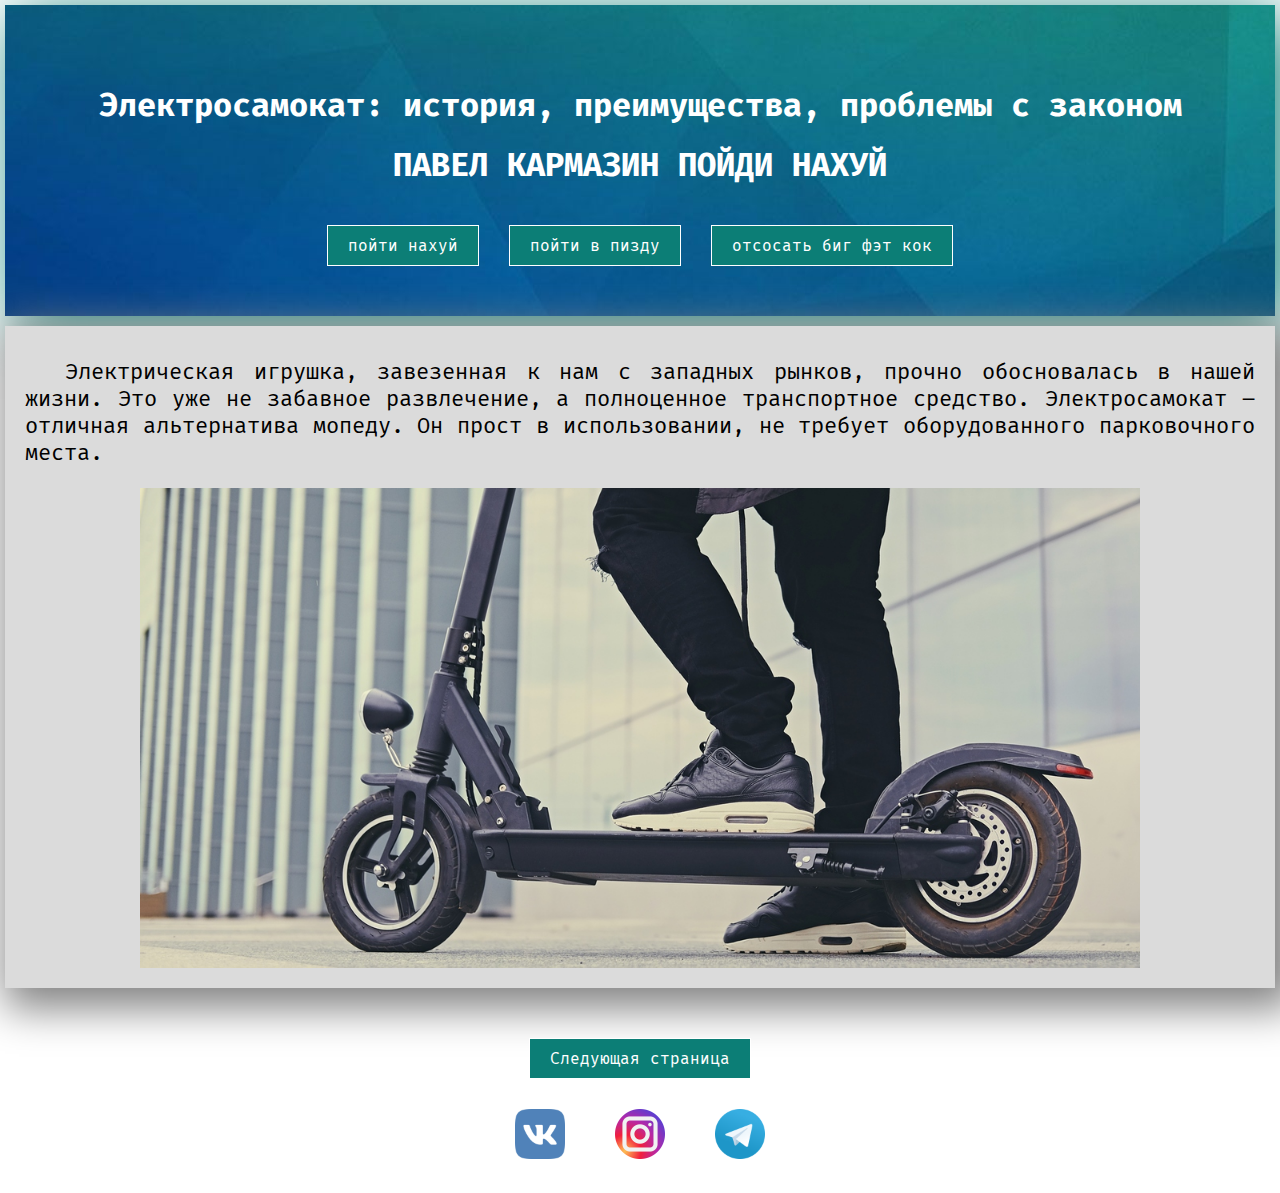
<file: index.html>
<!DOCTYPE html>
<html lang="ru">
<head>
    <meta charset="UTF-8">
    <title>Электросамокат: самое интересное</title>
    <link rel="stylesheet" href="Style/styleIndex.css">
</head>
<body>
    <header>
        <h1>Электросамокат: история, преимущества, проблемы с законом</h1>
        <h1>ПАВЕЛ КАРМАЗИН ПОЙДИ НАХУЙ</h1>
        <nav>
            <a href = "history.html" class="btn">пойти нахуй</a>
            <a href = "advantages.html" class="btn">пойти в пизду</a>
            <a href = "stories.html" class="btn">отсосать биг фэт кок</a>
        </nav>
    </header>
    <main>
       <article>
            <p>Электрическая игрушка, завезенная к нам с западных рынков, прочно обосновалась в нашей жизни. Это уже не забавное развлечение, а полноценное транспортное средство. Электросамокат – отличная альтернатива мопеду. Он прост в использовании, не требует оборудованного парковочного места.</p>
           <div class="imgIndex"></div>
        </article>
    </main>
    <footer>
        <a class = "btn" href="history.html">Следующая страница</a>
        <br>
        <a class = "vk icon" href = "https://vk.com/"></a>
        <a class = "inst icon" href = "https://www.instagram.com/"></a>
        <a class = "tlg icon" href = "https://tlgrm.ru/"></a>
    </footer>
</body>
</html>
</file>
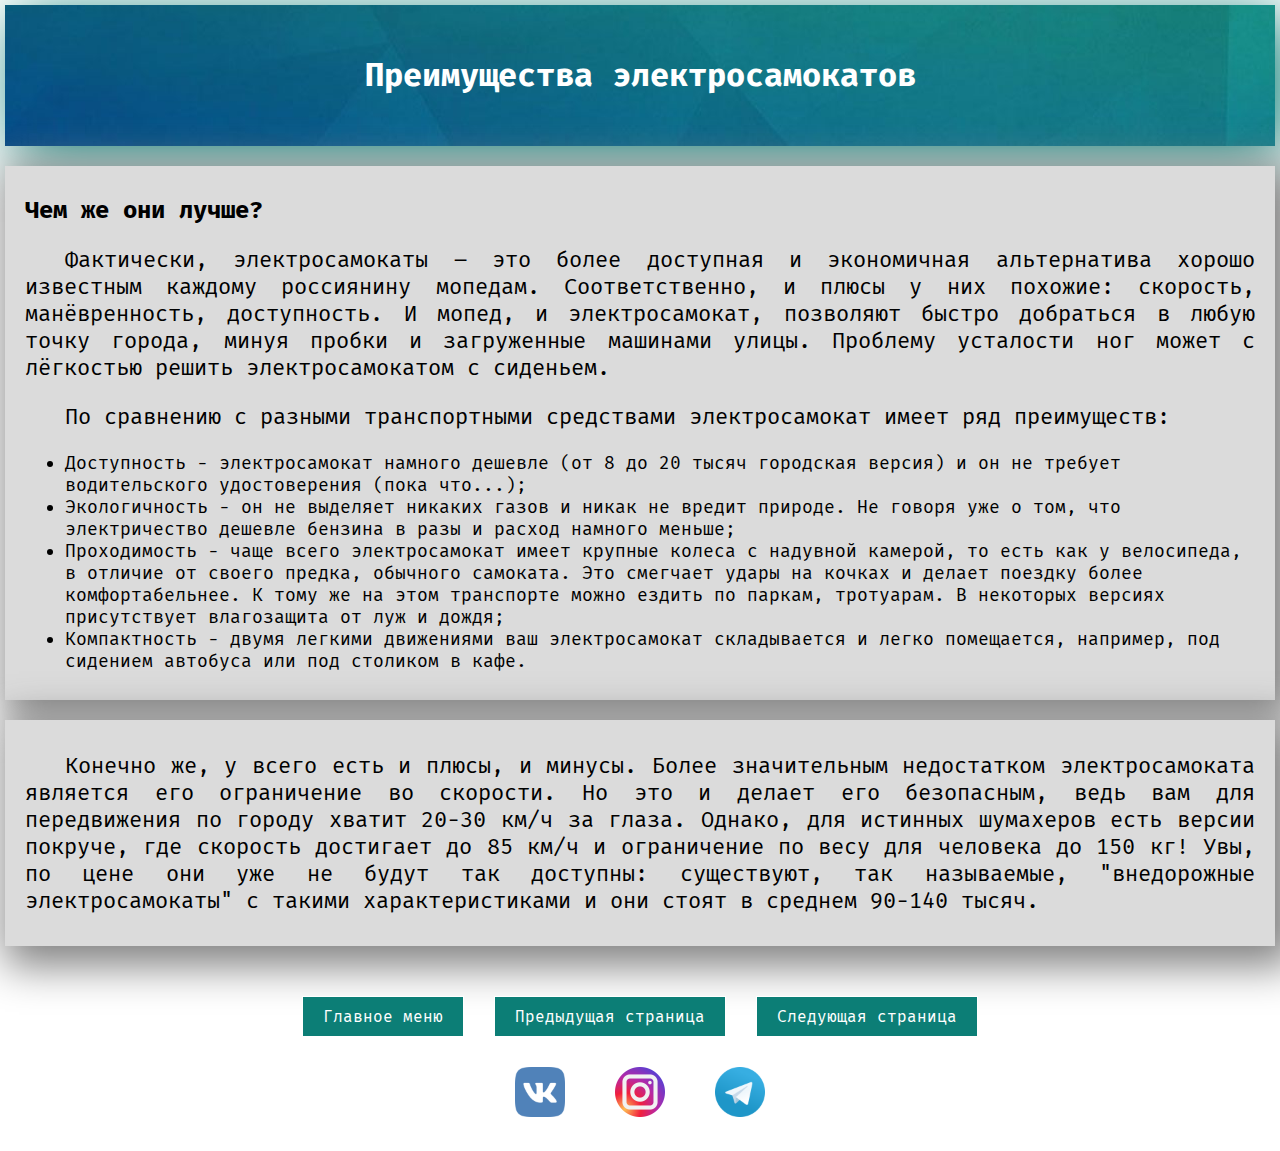
<file: advantages.html>
<!DOCTYPE html>
<html lang="ru">
<head>
    <meta charset="UTF-8">
    <title>Электросамокат: самое интересное</title>
    <link rel="stylesheet" href="Style/styleAdvantages.css">
</head>
<body>
    <header>
        <h1>Преимущества электросамокатов</h1>
    </header>
    <main>
        <article>
           <h2>Чем же они лучше?</h2>
            <p>
                Фактически, электросамокаты – это более доступная и экономичная альтернатива хорошо известным каждому россиянину мопедам. Соответственно, и плюсы у них похожие: скорость, манёвренность, доступность. И мопед, и электросамокат, позволяют быстро добраться в любую точку города, минуя пробки и загруженные машинами улицы. Проблему усталости ног может с лёгкостью решить электросамокатом с сиденьем.
            </p>
            <p>
                По сравнению с разными транспортными средствами электросамокат имеет ряд преимуществ:
            </p>
            <ul>
                <li>Доступность - электросамокат намного дешевле (от 8 до 20 тысяч городская версия) и он не требует водительского удостоверения (пока что...);</li>
                <li>Экологичность - он не выделяет никаких газов и никак не вредит природе. Не говоря уже о том, что электричество дешевле бензина в разы и расход намного меньше;</li>
                <li>Проходимость - чаще всего электросамокат имеет крупные колеса с надувной камерой, то есть как у велосипеда, в отличие от своего предка, обычного самоката. Это смегчает удары на кочках и делает поездку более комфортабельнее. К тому же на этом транспорте можно ездить по паркам, тротуарам. В некоторых версиях присутствует влагозащита от луж и дождя;</li>
                <li>Компактность - двумя легкими движениями ваш электросамокат складывается и легко помещается, например, под сидением автобуса или под столиком в кафе.</li>
            </ul>
            <div class = "imageAdvantages1"></div>
        </article>
        <article>
            <p>
                Конечно же, у всего есть и плюсы, и минусы. Более значительным недостатком электросамоката является его ограничение во скорости. Но это и делает его безопасным, ведь вам для передвижения по городу хватит 20-30 км/ч за глаза. Однако, для истинных шумахеров есть версии покруче, где скорость достигает до 85 км/ч и ограничение по весу для человека до 150 кг! Увы, по цене они уже не будут так доступны: существуют, так называемые, "внедорожные электросамокаты" с такими характеристиками и они стоят в среднем 90-140 тысяч.
            </p>
            <div class = "imageAdvantages1"></div>
        </article>
    </main>
    <footer>
        <a class = "btn" href="index.html">Главное меню</a>
        <a class = "btn" href="history.html">Предыдущая страница</a>
        <a class = "btn" href="stories.html">Следующая страница</a>
        <br>
        <a class = "vk icon" href = "https://vk.com/"></a>
        <a class = "inst icon" href = "https://www.instagram.com/"></a>
        <a class = "tlg icon" href = "https://tlgrm.ru/"></a>
    </footer>
</body>
</html>
</file>
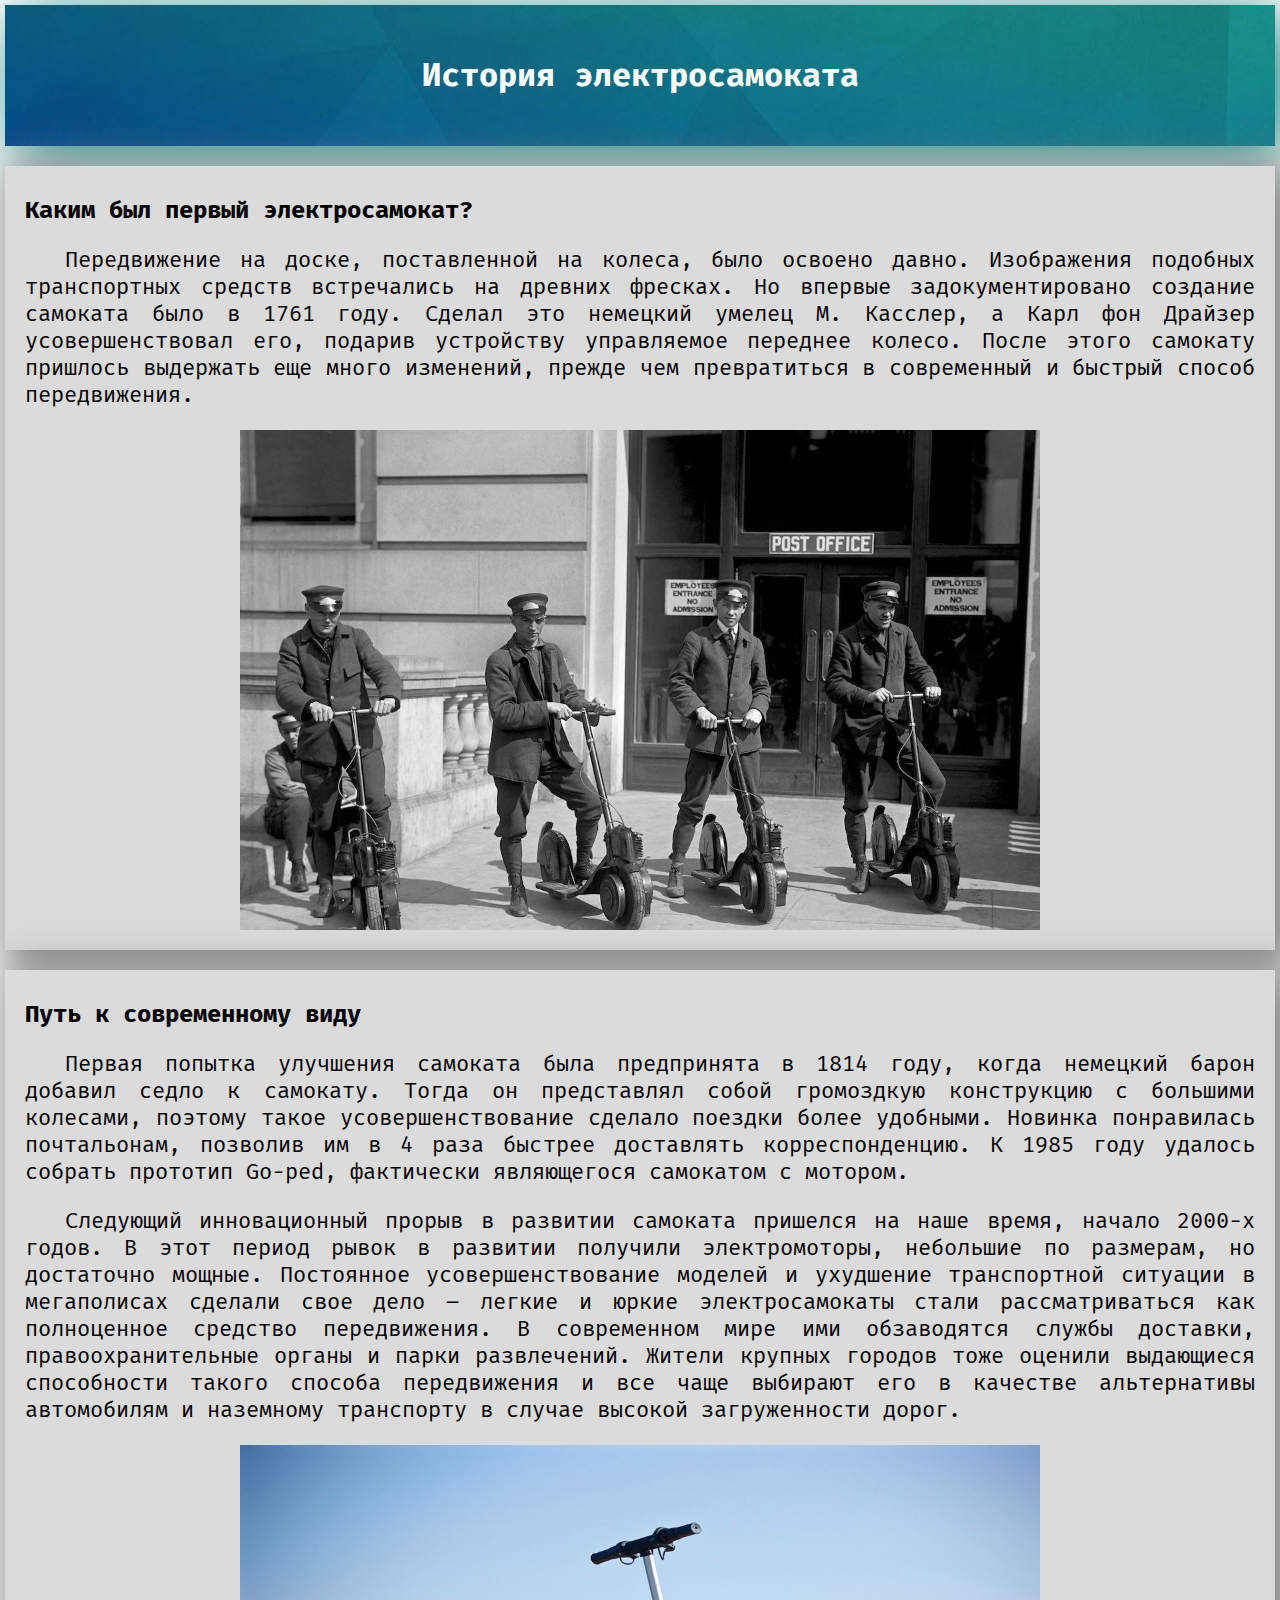
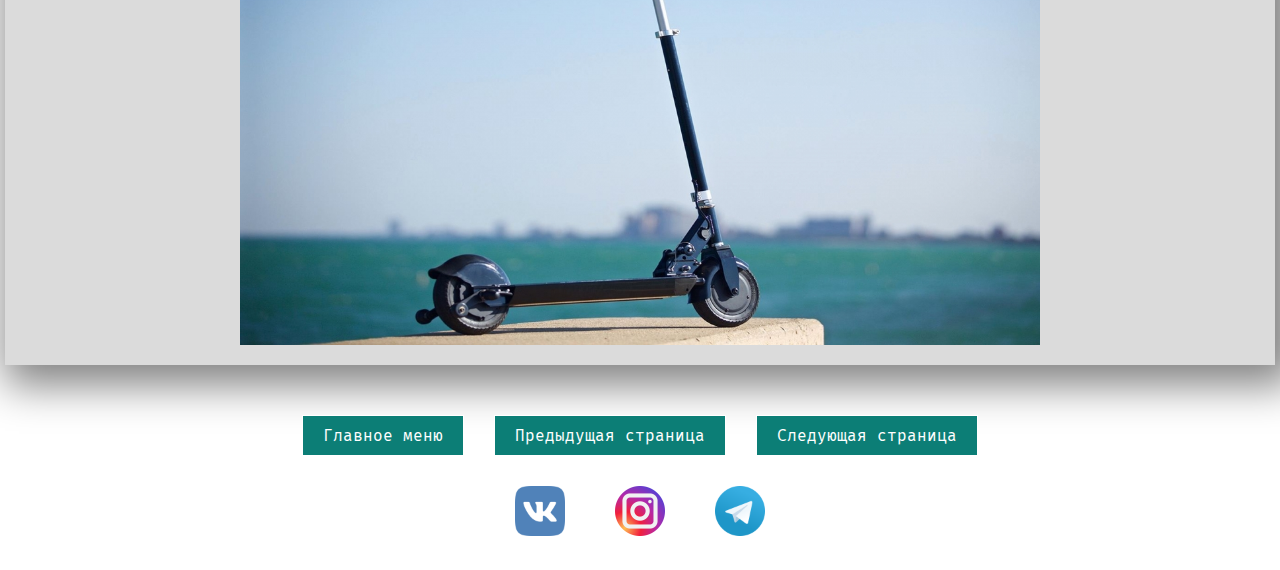
<file: history.html>
<!DOCTYPE html>
<html lang="ru">
<head>
    <meta charset="UTF-8">
    <title>Электросамокат: самое интересное</title>
    <link rel="stylesheet" href="Style/styleHistory.css">
</head>
<body>
    <header>
        <h1>История электросамоката</h1>
    </header>
    <main>
        <article>
           <h2>Каким был первый электросамокат?</h2>
            <p>
                Передвижение на доске, поставленной на колеса, было освоено давно. Изображения подобных транспортных средств встречались на древних фресках. Но впервые задокументировано создание самоката было в 1761 году. Сделал это немецкий умелец М. Касслер, а Карл фон Драйзер усовершенствовал его, подарив устройству управляемое переднее колесо. После этого самокату пришлось выдержать еще много изменений, прежде чем превратиться в современный и быстрый способ передвижения.
            </p>
            <div class = "imgHistory1"></div>
        </article>
        <article>
           <h2>Путь к современному виду</h2>
            <p>
                Первая попытка улучшения самоката была предпринята в 1814 году, когда немецкий барон добавил седло к самокату. Тогда он представлял собой громоздкую конструкцию с большими колесами, поэтому такое усовершенствование сделало поездки более удобными. Новинка понравилась почтальонам, позволив им в 4 раза быстрее доставлять корреспонденцию. К 1985 году удалось собрать прототип Go-ped, фактически являющегося самокатом с мотором.
            </p>
            <p>
                Следующий инновационный прорыв в развитии самоката пришелся на наше время, начало 2000-х годов. В этот период рывок в развитии получили электромоторы, небольшие по размерам, но достаточно мощные.  Постоянное усовершенствование моделей и ухудшение транспортной ситуации в мегаполисах сделали свое дело – легкие и юркие электросамокаты стали рассматриваться как полноценное средство передвижения. В современном мире ими обзаводятся службы доставки, правоохранительные органы и парки развлечений. Жители крупных городов тоже оценили выдающиеся способности такого способа передвижения и все чаще выбирают его в качестве альтернативы автомобилям и наземному транспорту в случае высокой загруженности дорог.
            </p>
            <div class = "imgHistory2"></div>
        </article>
    </main>
    <footer>
        <a class="btn" href="index.html">Главное меню</a>
        <a class="btn" href="index.html">Предыдущая страница</a>
        <a class="btn" href="advantages.html">Следующая страница</a>
        <br>
        <a class = "vk icon" href = "https://vk.com/"></a>
        <a class = "inst icon" href = "https://www.instagram.com/"></a>
        <a class = "tlg icon" href = "https://tlgrm.ru/"></a>
    </footer>
</body>
</html>
</file>
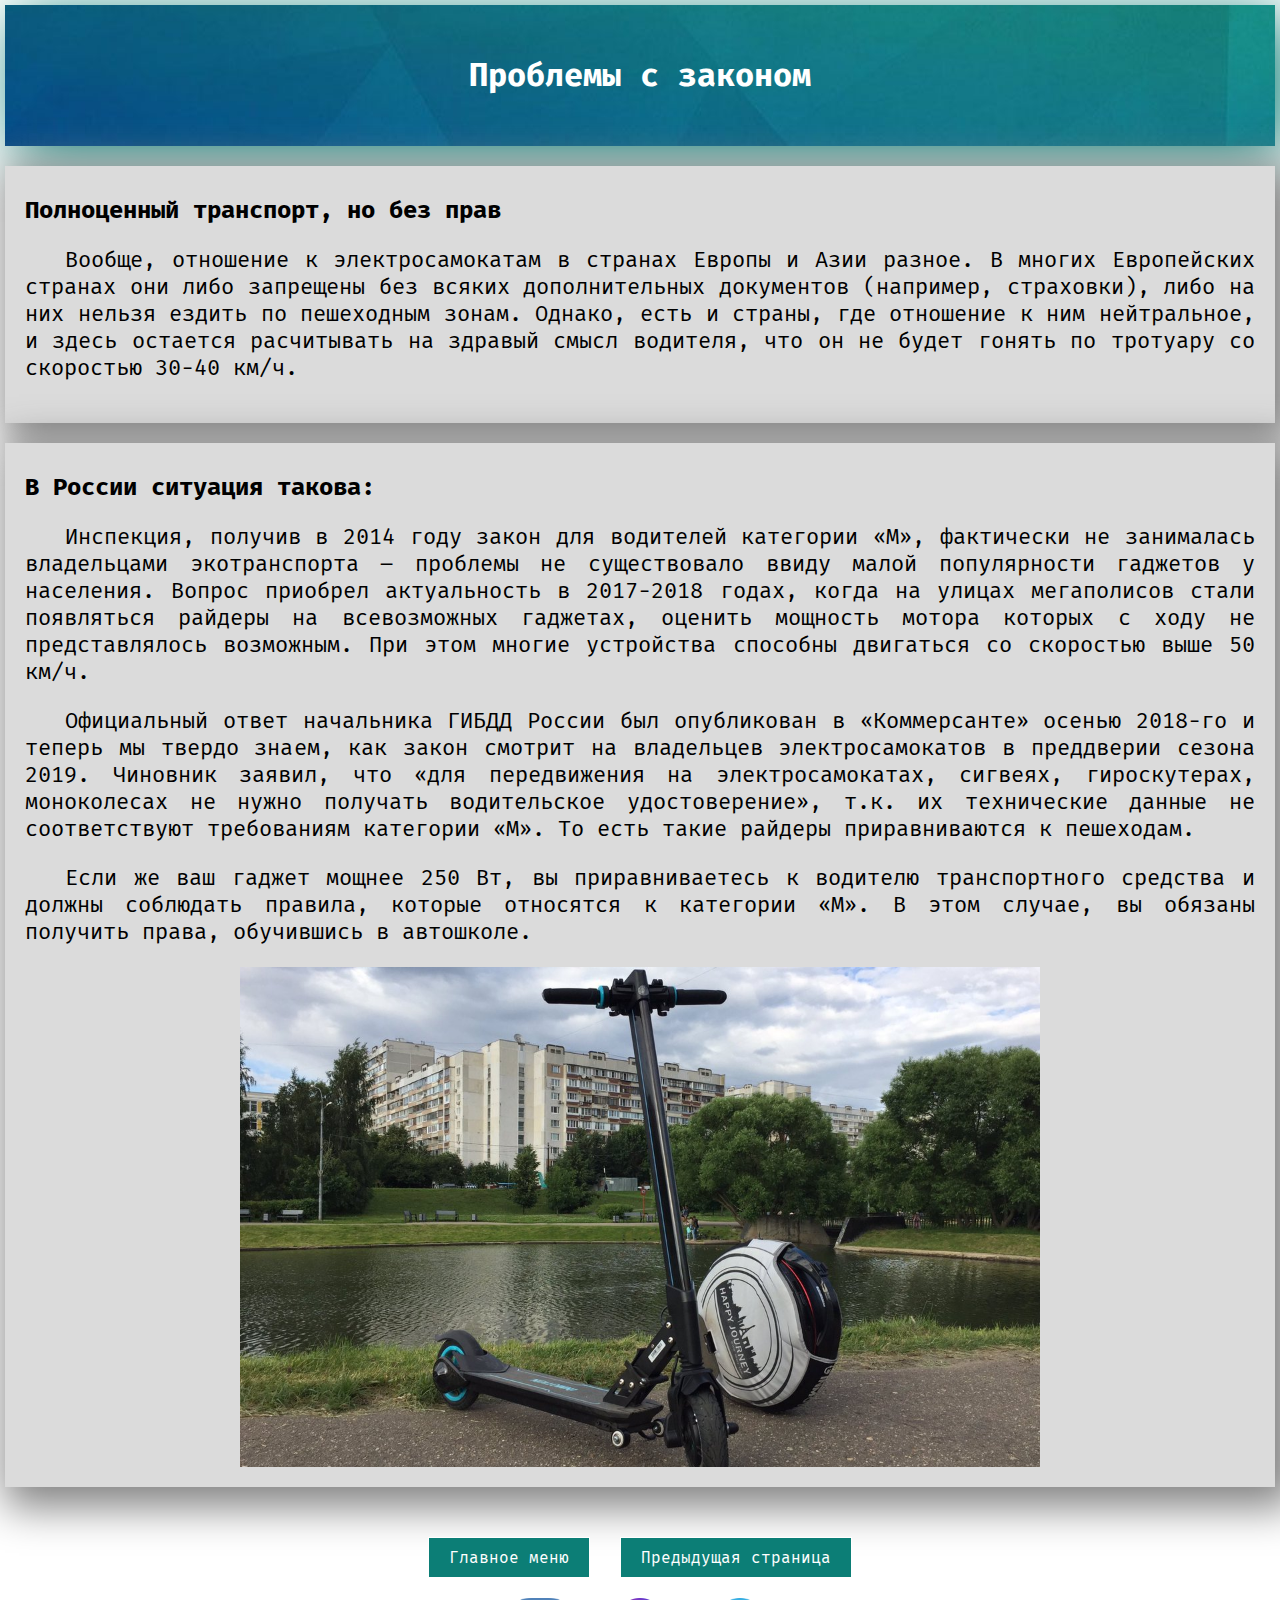
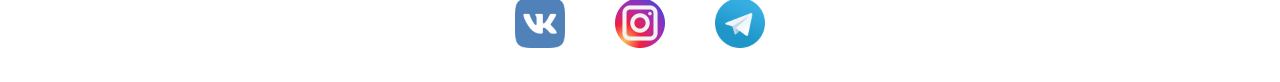
<file: stories.html>
<!DOCTYPE html>
<html lang="ru">
<head>
    <meta charset="UTF-8">
    <title>Электросамокат: самое интересное</title>
    <link rel="stylesheet" href="Style/styleStories.css">
</head>
<body>
    <header>
        <h1>Проблемы с законом</h1>
    </header>
    <main>
        <article>
           <h2>Полноценный транспорт, но без прав</h2>
            <p>
                Вообще, отношение к электросамокатам в странах Европы и Азии разное. В многих Европейских странах они либо запрещены без всяких дополнительных документов (например, страховки), либо на них нельзя ездить по пешеходным зонам. Однако, есть и страны, где отношение к ним нейтральное, и здесь остается расчитывать на здравый смысл водителя, что он не будет гонять по тротуару со скоростью 30-40 км/ч.
            </p>
        </article>
        <article>
            <h2>
                В России ситуация такова:
            </h2>
            <p>
                Инспекция, получив в 2014 году закон для водителей категории «М», фактически не занималась владельцами экотранспорта – проблемы не существовало ввиду малой популярности гаджетов у населения. Вопрос приобрел актуальность в 2017-2018 годах, когда на улицах мегаполисов стали появляться райдеры на всевозможных гаджетах, оценить мощность мотора которых с ходу не представлялось возможным. При этом многие устройства способны двигаться со скоростью выше 50 км/ч.
            </p>
            <p>
                Официальный ответ начальника ГИБДД России был опубликован в «Коммерсанте» осенью 2018-го и теперь мы твердо знаем, как закон смотрит на владельцев электросамокатов в преддверии сезона 2019. Чиновник заявил, что «для передвижения на электросамокатах, сигвеях, гироскутерах, моноколесах не нужно получать водительское удостоверение», т.к. их технические данные не соответствуют требованиям категории «М». То есть такие райдеры приравниваются к пешеходам.
            </p>
            <p>
                Если же ваш гаджет мощнее 250 Вт, вы приравниваетесь к водителю     транспортного средства и должны соблюдать правила, которые относятся к категории «М». В этом случае, вы обязаны получить права, обучившись в автошколе.
            </p>
            <div class = "image_stories"></div>
        </article>
    </main>
    <footer>
        <a class = "btn" href="index.html">Главное меню</a>
        <a class = "btn" href="advantages.html">Предыдущая страница</a>
        <br>
        <a class = "vk icon" href = "https://vk.com/"></a>
        <a class = "inst icon" href = "https://www.instagram.com/"></a>
        <a class = "tlg icon" href = "https://tlgrm.ru/"></a>
    </footer>
</body>
</html>
</file>
<file: Style/styleIndex.css>
@import url('https://fonts.googleapis.com/css?family=Fira+Mono&display=swap&subset=cyrillic');
header
{
    background-image: url("../Images/index_header.jpg");
    margin: 5px;
    padding-top: 60px;
    padding-bottom: 20px;
    text-align: center;
    color: white;
    box-shadow: 10px 10px 60px 0px #0c7e76;
}
body
{
    font-family: 'Fira Mono';
    margin: 0px;
}
.btn
{
    display: inline-block;
    text-decoration: none;
    padding: 10px 20px;
    margin: 20px 10px 30px;
    border: 1px solid white;
    background-color: #0c7e76;
    text-align: center;
    font-size: 16px;
    color: white;
    transition: 0.5s;
}
p
{
    font-size: 22px;
    text-align: justify;
    text-indent: 40px;
}
article
{
    margin: 10px 5px;
    padding: 10px 20px 20px;
    background-color: #dbdbdb;
    box-shadow: 10px 10px 40px 10px gray;
    text-align: center;
}
.imgIndex
{
    background-image: url("../Images/index_image.jpg");
    width: 1000px;
    height: 480px;
    background-size: cover;
    margin: auto;
}
footer
{
    text-align: center;
    margin: 30px;
}
.vk
{
    display: inline-block;
    background-image: url("../Images/index_ico_vk.png");
    width: 50px;
    height: 50px;
    background-size: cover;
    transition: 0.5s;
}
.inst
{
    display: inline-block;
    background-image: url("../Images/index_ico_inst.jpg");
    width: 50px;
    height: 50px;
    background-size: cover;
    margin-left: 40px;
    margin-right: 40px;
    transition: 0.5s;
}
.tlg
{
    display: inline-block;
    background-image: url("../Images/index_ico_tlg.jpg");
    width: 50px;
    height: 50px;
    background-size: cover;
    transition: 0.5s;
}
.icon:hover
{
    width: 60px;
    height: 60px;
}
 .btn:hover
{
    padding: 10px 20px;
    font-size: 20px;
}
</file>
<file: Style/styleAdvantages.css>
@import url('https://fonts.googleapis.com/css?family=Fira+Mono&display=swap&subset=cyrillic');
header
{
    background-image: url("../Images/index_header.jpg");
    margin: 5px;
    padding: 30px;
    text-align: center;
    color: white;
    box-shadow: 10px 10px 60px 0px #0c7e76;
}
body
{
    font-family: 'Fira Mono';
    margin: 0px;
}
ul
{
    text-align: left;
    font-size: 18px;
}
.btn
{
    display: inline-block;
    text-decoration: none;
    padding: 10px 20px;
    margin: 20px 10px 30px;
    border: 1px solid white;
    background-color: #0c7e76;
    color: white;
    transition: 0.5s;
}
h2
{
    text-align: left;
}
p
{
    font-size: 22px;
    text-align: justify;
    text-indent: 40px;
}
article
{
    margin: 20px 5px;
    padding: 10px 20px;
    background-color: #dbdbdb;
    box-shadow: 10px 10px 40px 10px gray;
    text-align: center;
}
.imgHistory1
{
    background-image: url("../Images/image_history_1.jpg");
    width: 800px;
    height: 500px;
    background-size: cover;
    margin: auto;
}
.imgHistory2
{
    background-image: url("../Images/image_history_2.jpg");
    width: 800px;
    height: 500px;
    background-size: cover;
    margin: auto;
}
footer
{
    text-align: center;
    margin: 30px;
}
.vk
{
    display: inline-block;
    background-image: url("../Images/index_ico_vk.png");
    width: 50px;
    height: 50px;
    background-size: cover;
    transition: 0.5s;
}
.inst
{
    display: inline-block;
    background-image: url("../Images/index_ico_inst.jpg");
    width: 50px;
    height: 50px;
    background-size: cover;
    margin-left: 40px;
    margin-right: 40px;
    transition: 0.5s;
}
.tlg
{
    display: inline-block;
    background-image: url("../Images/index_ico_tlg.jpg");
    width: 50px;
    height: 50px;
    background-size: cover;
    transition: 0.5s;
}
.icon:hover
{
    width: 60px;
    height: 60px;
}
 .btn:hover
{
    padding: 10px 20px;
    font-size: 20px;
}
</file>
<file: Style/styleHistory.css>
@import url('https://fonts.googleapis.com/css?family=Fira+Mono&display=swap&subset=cyrillic');
header
{
    background-image: url("../Images/index_header.jpg");
    margin: 5px;
    padding: 30px;
    text-align: center;
    color: white;
    box-shadow: 10px 10px 60px 0px #0c7e76;
}
body
{
    font-family: 'Fira Mono';
    margin: 0px;
}
.btn
{
    display: inline-block;
    text-decoration: none;
    padding: 10px 20px;
    margin: 20px 10px 30px;
    border: 1px solid white;
    background-color: #0c7e76;
    color: white;
    transition: 0.5s;
}
h2
{
    text-align: left;
}
p
{
    font-size: 22px;
    text-align: justify;
    text-indent: 40px;
}
article
{
    margin: 20px 5px;
    padding: 10px 20px 20px;
    background-color: #dbdbdb;
    box-shadow: 10px 10px 40px 10px gray;
    text-align: center;
}
.imgHistory1
{
    background-image: url("../Images/image_history_1.jpg");
    width: 800px;
    height: 500px;
    background-size: cover;
    margin: auto;
}
.imgHistory2
{
    background-image: url("../Images/image_history_2.jpg");
    width: 800px;
    height: 500px;
    background-size: cover;
    margin: auto;
}
footer
{
    text-align: center;
    margin: 30px;
}
.vk
{
    display: inline-block;
    background-image: url("../Images/index_ico_vk.png");
    width: 50px;
    height: 50px;
    background-size: cover;
    transition: 0.5s;
}
.inst
{
    display: inline-block;
    background-image: url("../Images/index_ico_inst.jpg");
    width: 50px;
    height: 50px;
    background-size: cover;
    margin-left: 40px;
    margin-right: 40px;
    transition: 0.5s;
}
.tlg
{
    display: inline-block;
    background-image: url("../Images/index_ico_tlg.jpg");
    width: 50px;
    height: 50px;
    background-size: cover;
    transition: 0.5s;
}
.icon:hover
{
    width: 60px;
    height: 60px;
}
 .btn:hover
{
    padding: 10px 20px;
    font-size: 20px;
}
</file>
<file: Style/styleStories.css>
@import url('https://fonts.googleapis.com/css?family=Fira+Mono&display=swap&subset=cyrillic');
header
{
    background-image: url("../Images/index_header.jpg");
    margin: 5px;
    padding: 30px;
    text-align: center;
    color: white;
    box-shadow: 10px 10px 60px 0px #0c7e76;
}
body
{
    font-family: 'Fira Mono';
    margin: 0px;
}
ul
{
    text-align: left;
    font-size: 18px;
}
.btn
{
    display: inline-block;
    text-decoration: none;
    padding: 10px 20px;
    margin: 20px 10px;
    border: 1px solid white;
    background-color: #0c7e76;
    color: white;
    transition: 0.5s;
}
h2
{
    text-align: left;
}
p
{
    font-size: 22px;
    text-align: justify;
    text-indent: 40px;
}
article
{
    margin: 20px 5px;
    padding: 10px 20px 20px;
    background-color: #dbdbdb;
    box-shadow: 10px 10px 40px 10px gray;
    text-align: center;
}
.imgHistory1
{
    background-image: url("../Images/image_history_1.jpg");
    width: 800px;
    height: 500px;
    background-size: cover;
    margin: auto;
}
.imgHistory2
{
    background-image: url("../Images/image_history_2.jpg");
    width: 800px;
    height: 500px;
    background-size: cover;
    margin: auto;
}
footer
{
    text-align: center;
    margin: 30px;
}
.vk
{
    display: inline-block;
    background-image: url("../Images/index_ico_vk.png");
    width: 50px;
    height: 50px;
    background-size: cover;
    transition: 0.5s;
}
.inst
{
    display: inline-block;
    background-image: url("../Images/index_ico_inst.jpg");
    width: 50px;
    height: 50px;
    background-size: cover;
    margin-left: 40px;
    margin-right: 40px;
    transition: 0.5s;
}
.tlg
{
    display: inline-block;
    background-image: url("../Images/index_ico_tlg.jpg");
    width: 50px;
    height: 50px;
    background-size: cover;
    transition: 0.5s;
}
.icon:hover
{
    width: 60px;
    height: 60px;
}
 .btn:hover
{
    padding: 10px 20px;
    font-size: 20px;
}
.image_stories
{
    background-image: url("../Images/image_stories_1.jpg");
    width: 800px;
    height: 500px;
    background-size: cover; 
    margin: auto;
}
</file>
